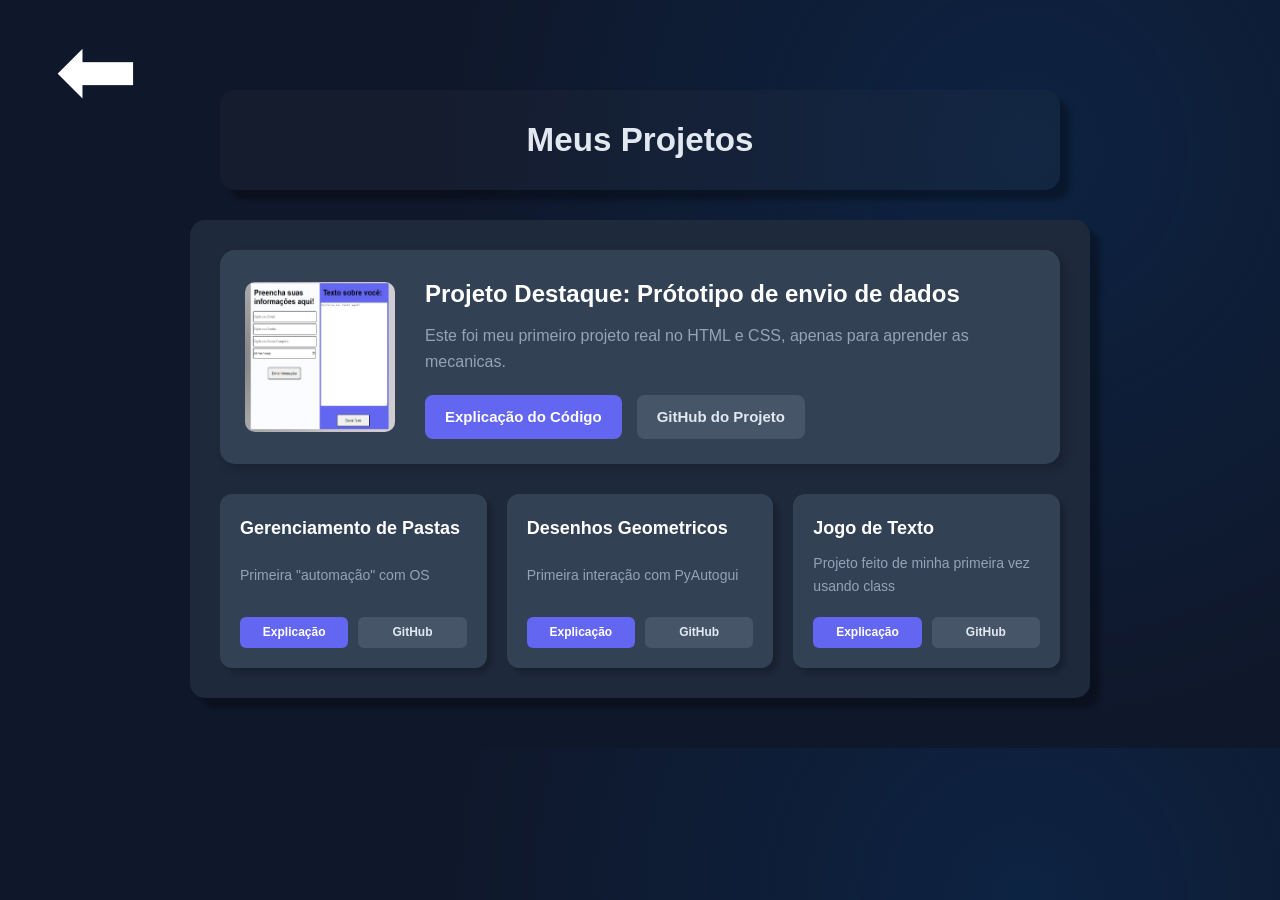
<file: projetos/projetos.html>
<!DOCTYPE html>
<html lang="pt-BR">
<head>
    <meta charset="UTF-8">
    <meta name="viewport" content="width=device-width, initial-scale=1.0">
    <title>Meu Portifólio - Meus Projetos</title>
    <link rel="stylesheet" href="projetos.css">
</head>

<body>
    <div class="retorno">
        <a href="../index.html">⬅</a>
    </div>

    <header>
        <h5 id="titulo">Meus Projetos</h5>

    </header>

    <main class="projetos">
        <div class="projeto-destaque-container">
            <div class="img-projeto-destaque">
                <img src="../imagens/img-projeto-destaque.png" alt="projeto-destaque" width="150px" height="150px">
            </div>
            
            <div class="texto-projeto-destaque">
                <h4>Projeto Destaque: Prótotipo de envio de dados</h4>
                <p>Este foi meu primeiro projeto real no HTML e CSS, apenas para aprender as mecanicas.</p>
                
                <div class="botoes-projeto">
                    <a href="../explicacoes/projeto-destaque/projeto-destaque.html" class="btn-links btn-explica">Explicação do Código</a>
                    <a href="https://github.com/Carlos-Eduardo-Mota/Envio-de-Dados-Prototipo-HTML-CSS" target="_blank" class="btn-links btn-github">GitHub do Projeto</a>
                </div>
            </div>
        </div>

        <div class="container-outros-projetos">
            <div class="card-projeto">
                <h4>Gerenciamento de Pastas</h4>
                <p>Primeira "automação" com OS</p>
                <div class="botoes-projeto-mini">
                    <a href="../explicacoes/projeto1/projeto1.html" class="btn-links-mini btn-explica">Explicação</a>
                    <a href="https://github.com/Carlos-Eduardo-Mota/Projeto_Gerenciamento_de_Pastas_Usuario" target="_blank" class="btn-links-mini btn-github">GitHub</a>
                </div>
            </div>

            <div class="card-projeto">
                <h4>Desenhos Geometricos</h4>
                <p>Primeira interação com PyAutogui</p>
                <div class="botoes-projeto-mini">
                    <a href="../explicacoes/projeto2/projeto2.html" class="btn-links-mini btn-explica">Explicação</a>
                    <a href="https://github.com/Carlos-Eduardo-Mota/Projeto-Automa-o-de-Desenhar-Formas-Geometricas" target="_blank" class="btn-links-mini btn-github">GitHub</a>
                </div>
            </div>

            <div class="card-projeto">
                <h4>Jogo de Texto</h4>
                <p>Projeto feito de minha primeira vez usando class</p>
                <div class="botoes-projeto-mini">
                    <a href="../explicacoes/projeto3/projeto3.html" class="btn-links-mini btn-explica">Explicação</a>
                    <a href="https://github.com/Carlos-Eduardo-Mota/Mini_Jogo_Usando_Class-Python-" target="_blank" class="btn-links-mini btn-github">GitHub</a>
                </div>
            </div>
        </div>
    </main>
</body>
</html>
</file>
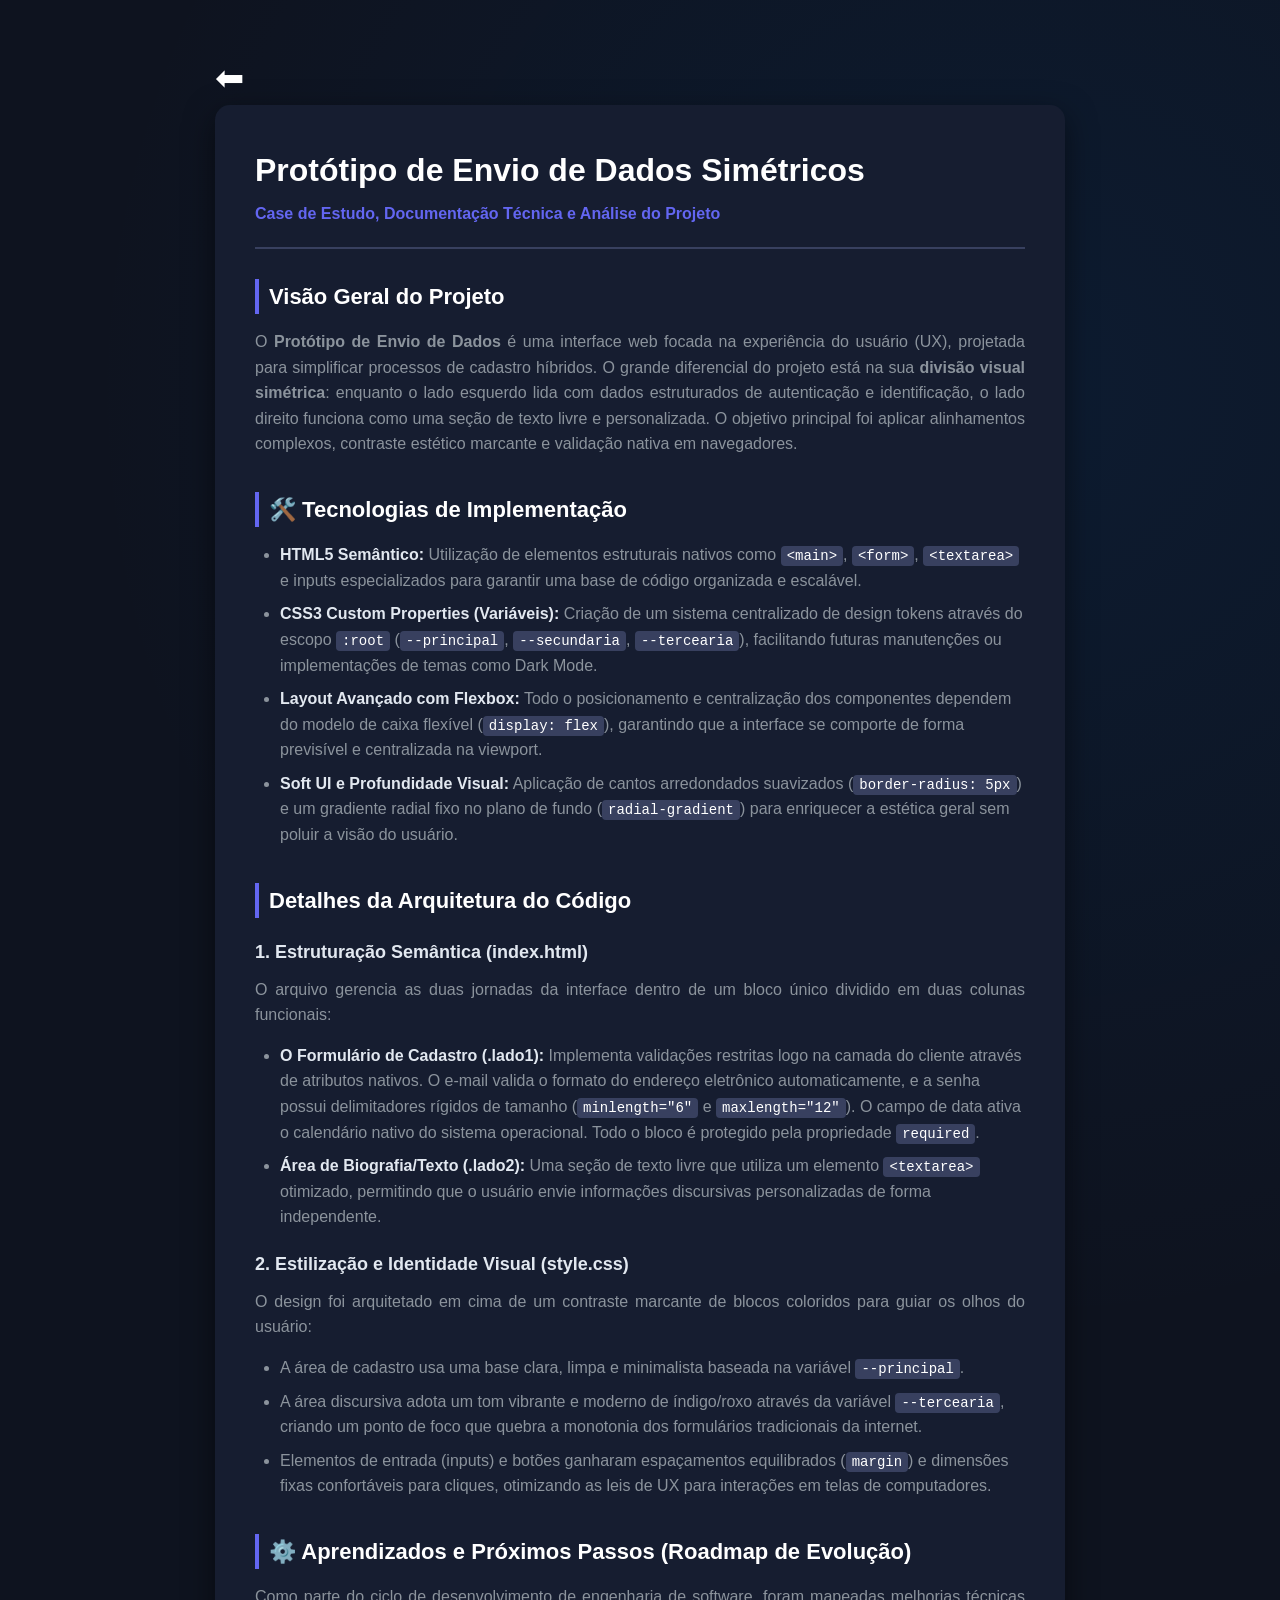
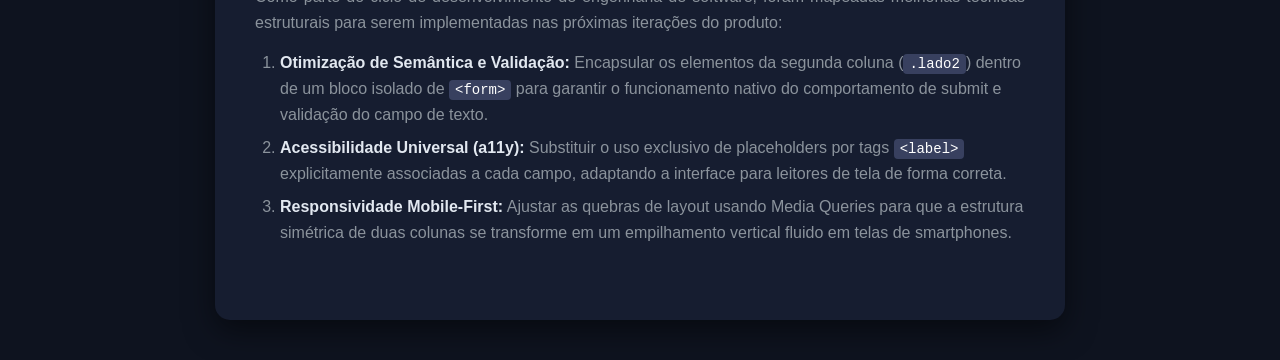
<file: explicacoes/projeto-destaque/projeto-destaque.html>
<!DOCTYPE html>
<html lang="pt-BR">
<head>
    <meta charset="UTF-8">
    <meta name="viewport" content="width=device-width, initial-scale=1.0">
    <title>Case de Estudo - Protótipo de Interface para Envio de Dados Simétricos</title>
    <link rel="stylesheet" href="projeto-destaque.css">
</head>
<body>

    <div class="retorno">
        <a href="../../projetos/projetos.html">⬅</a>
    </div>

    <div class="container-documento">
        <header class="topo-documento">
            <h1>Protótipo de Envio de Dados Simétricos</h1>
            <p class="subtitulo">Case de Estudo, Documentação Técnica e Análise do Projeto</p>
        </header>

        <main class="conteudo-documento">
            
            <section class="secao-documento">
                <h2>Visão Geral do Projeto</h2>
                <p>O <strong>Protótipo de Envio de Dados</strong> é uma interface web focada na experiência do usuário (UX), projetada para simplificar processos de cadastro híbridos. O grande diferencial do projeto está na sua <strong>divisão visual simétrica</strong>: enquanto o lado esquerdo lida com dados estruturados de autenticação e identificação, o lado direito funciona como uma seção de texto livre e personalizada. O objetivo principal foi aplicar alinhamentos complexos, contraste estético marcante e validação nativa em navegadores.</p>
            </section>

            <section class="secao-documento">
                <h2>🛠️ Tecnologias de Implementação</h2>
                <ul>
                    <li><strong>HTML5 Semântico:</strong> Utilização de elementos estruturais nativos como <code>&lt;main&gt;</code>, <code>&lt;form&gt;</code>, <code>&lt;textarea&gt;</code> e inputs especializados para garantir uma base de código organizada e escalável.</li>
                    <li><strong>CSS3 Custom Properties (Variáveis):</strong> Criação de um sistema centralizado de design tokens através do escopo <code>:root</code> (<code>--principal</code>, <code>--secundaria</code>, <code>--tercearia</code>), facilitando futuras manutenções ou implementações de temas como Dark Mode.</li>
                    <li><strong>Layout Avançado com Flexbox:</strong> Todo o posicionamento e centralização dos componentes dependem do modelo de caixa flexível (<code>display: flex</code>), garantindo que a interface se comporte de forma previsível e centralizada na viewport.</li>
                    <li><strong>Soft UI e Profundidade Visual:</strong> Aplicação de cantos arredondados suavizados (<code>border-radius: 5px</code>) e um gradiente radial fixo no plano de fundo (<code>radial-gradient</code>) para enriquecer a estética geral sem poluir a visão do usuário.</li>
                </ul>
            </section>

            <section class="secao-documento">
                <h2>Detalhes da Arquitetura do Código</h2>
                
                <h3>1. Estruturação Semântica (index.html)</h3>
                <p>O arquivo gerencia as duas jornadas da interface dentro de um bloco único dividido em duas colunas funcionais:</p>
                <ul>
                    <li><strong>O Formulário de Cadastro (.lado1):</strong> Implementa validações restritas logo na camada do cliente através de atributos nativos. O e-mail valida o formato do endereço eletrônico automaticamente, e a senha possui delimitadores rígidos de tamanho (<code>minlength="6"</code> e <code>maxlength="12"</code>). O campo de data ativa o calendário nativo do sistema operacional. Todo o bloco é protegido pela propriedade <code>required</code>.</li>
                    <li><strong>Área de Biografia/Texto (.lado2):</strong> Uma seção de texto livre que utiliza um elemento <code>&lt;textarea&gt;</code> otimizado, permitindo que o usuário envie informações discursivas personalizadas de forma independente.</li>
                </ul>

                <h3>2. Estilização e Identidade Visual (style.css)</h3>
                <p>O design foi arquitetado em cima de um contraste marcante de blocos coloridos para guiar os olhos do usuário:</p>
                <ul>
                    <li>A área de cadastro usa uma base clara, limpa e minimalista baseada na variável <code>--principal</code>.</li>
                    <li>A área discursiva adota um tom vibrante e moderno de índigo/roxo através da variável <code>--tercearia</code>, criando um ponto de foco que quebra a monotonia dos formulários tradicionais da internet.</li>
                    <li>Elementos de entrada (inputs) e botões ganharam espaçamentos equilibrados (<code>margin</code>) e dimensões fixas confortáveis para cliques, otimizando as leis de UX para interações em telas de computadores.</li>
                </ul>
            </section>

            <section class="secao-documento">
                <h2>⚙️ Aprendizados e Próximos Passos (Roadmap de Evolução)</h2>
                <p>Como parte do ciclo de desenvolvimento de engenharia de software, foram mapeadas melhorias técnicas estruturais para serem implementadas nas próximas iterações do produto:</p>
                <ol>
                    <li><strong>Otimização de Semântica e Validação:</strong> Encapsular os elementos da segunda coluna (<code>.lado2</code>) dentro de um bloco isolado de <code>&lt;form&gt;</code> para garantir o funcionamento nativo do comportamento de submit e validação do campo de texto.</li>
                    <li><strong>Acessibilidade Universal (a11y):</strong> Substituir o uso exclusivo de placeholders por tags <code>&lt;label&gt;</code> explicitamente associadas a cada campo, adaptando a interface para leitores de tela de forma correta.</li>
                    <li><strong>Responsividade Mobile-First:</strong> Ajustar as quebras de layout usando Media Queries para que a estrutura simétrica de duas colunas se transforme em um empilhamento vertical fluido em telas de smartphones.</li>
                </ol>
            </section>

        </main>
    </div>

</body>
</html>
</file>
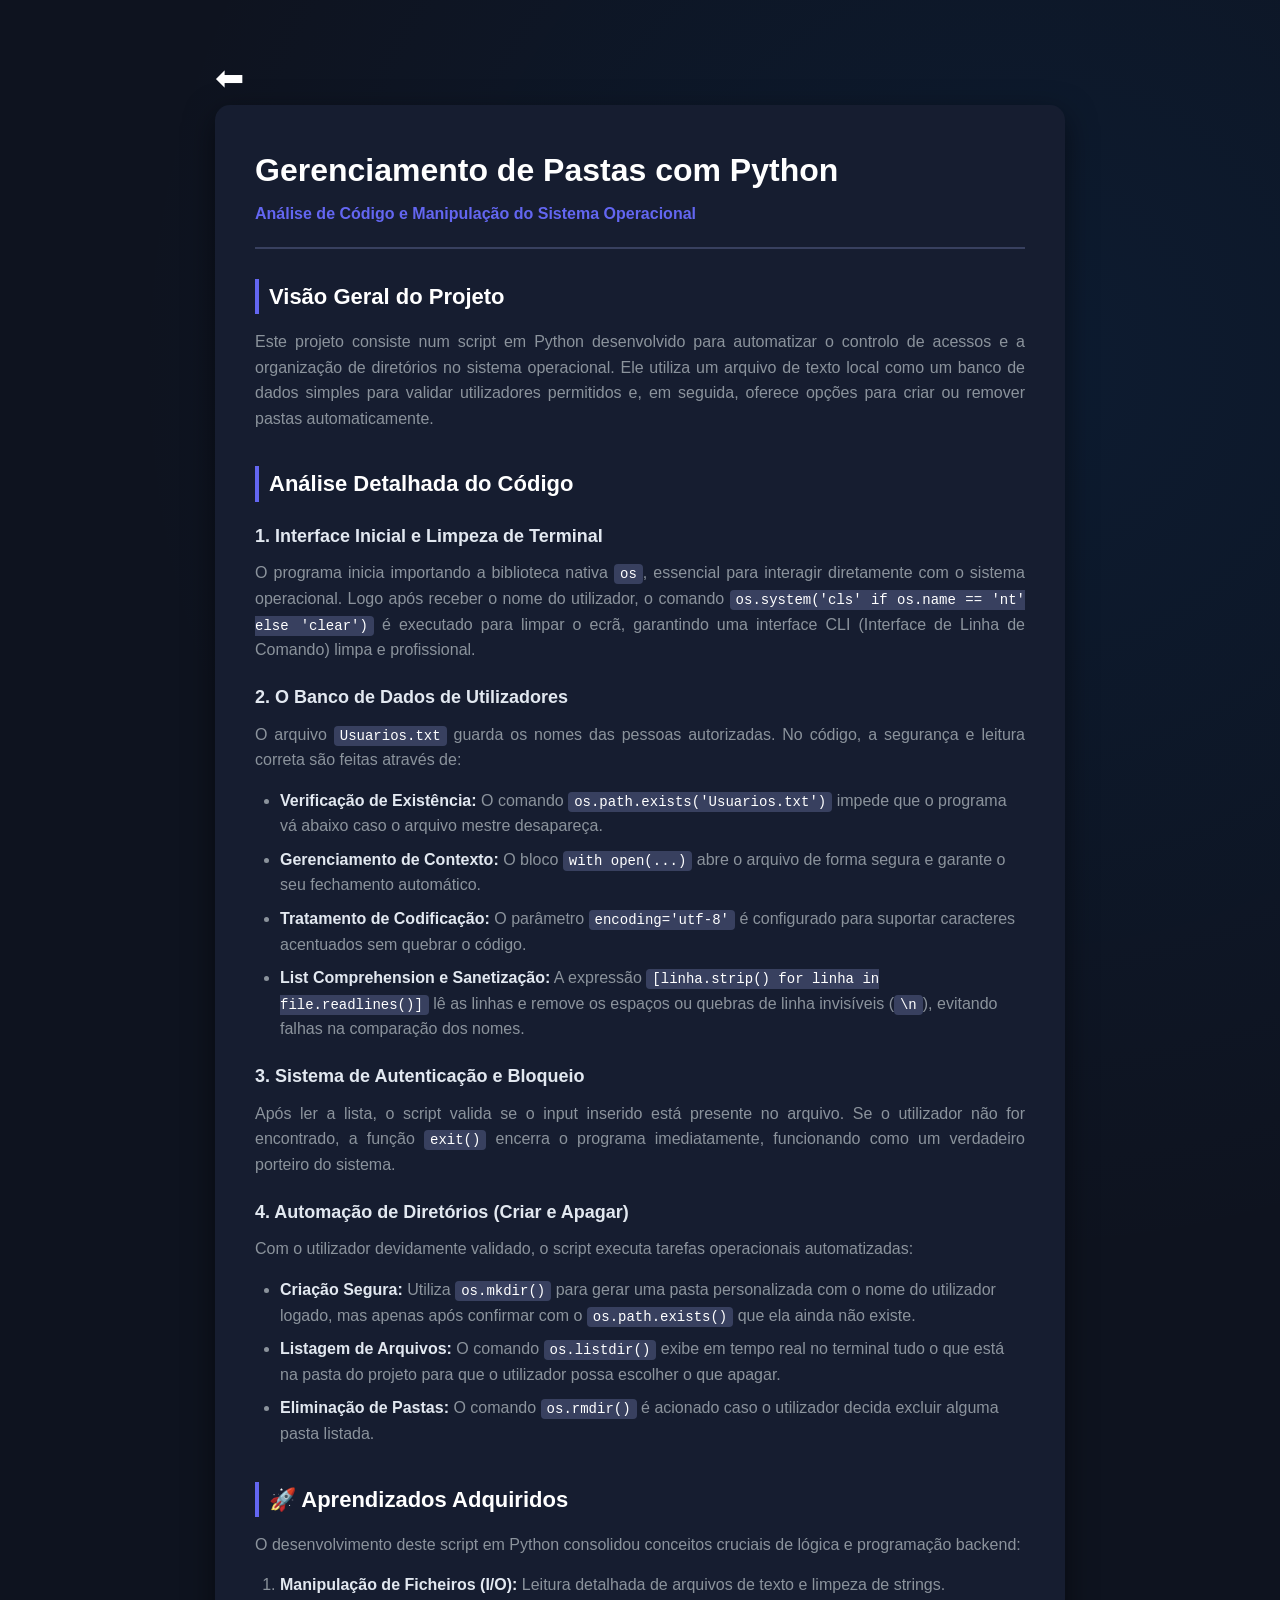
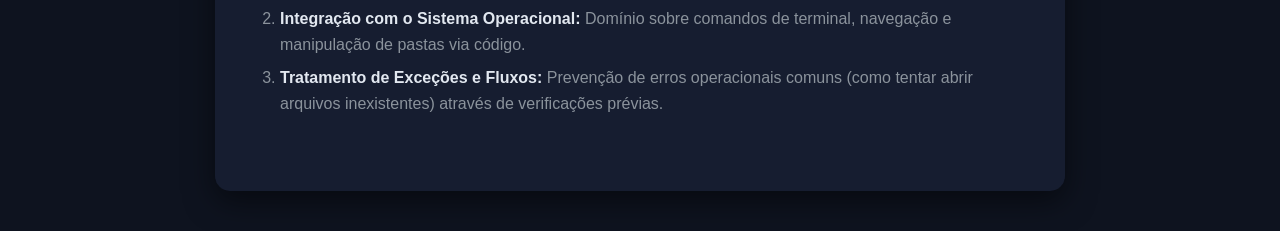
<file: explicacoes/projeto1/projeto1.html>
<!DOCTYPE html>
<html lang="pt-BR">
<head>
    <meta charset="UTF-8">
    <meta name="viewport" content="width=device-width, initial-scale=1.0">
    <title>Explicação do Projeto - Automação de Pastas em Python</title>
    <link rel="stylesheet" href="projeto1.css">
</head>
<body>

    <div class="retorno">
        <a href="../../projetos/projetos.html">⬅</a>
    </div>

    <div class="container-documento">
        <header class="topo-documento">
            <h1>Gerenciamento de Pastas com Python</h1>
            <p class="subtitulo">Análise de Código e Manipulação do Sistema Operacional</p>
        </header>

        <main class="conteudo-documento">
            
            <section class="secao-documento">
                <h2>Visão Geral do Projeto</h2>
                <p>Este projeto consiste num script em Python desenvolvido para automatizar o controlo de acessos e a organização de diretórios no sistema operacional. Ele utiliza um arquivo de texto local como um banco de dados simples para validar utilizadores permitidos e, em seguida, oferece opções para criar ou remover pastas automaticamente.</p>
            </section>

            <section class="secao-documento">
                <h2>Análise Detalhada do Código</h2>
                
                <h3>1. Interface Inicial e Limpeza de Terminal</h3>
                <p>O programa inicia importando a biblioteca nativa <code>os</code>, essencial para interagir diretamente com o sistema operacional. Logo após receber o nome do utilizador, o comando <code>os.system('cls' if os.name == 'nt' else 'clear')</code> é executado para limpar o ecrã, garantindo uma interface CLI (Interface de Linha de Comando) limpa e profissional.</p>

                <h3>2. O Banco de Dados de Utilizadores</h3>
                <p>O arquivo <code>Usuarios.txt</code> guarda os nomes das pessoas autorizadas. No código, a segurança e leitura correta são feitas através de:</p>
                <ul>
                    <li><strong>Verificação de Existência:</strong> O comando <code>os.path.exists('Usuarios.txt')</code> impede que o programa vá abaixo caso o arquivo mestre desapareça.</li>
                    <li><strong>Gerenciamento de Contexto:</strong> O bloco <code>with open(...)</code> abre o arquivo de forma segura e garante o seu fechamento automático.</li>
                    <li><strong>Tratamento de Codificação:</strong> O parâmetro <code>encoding='utf-8'</code> é configurado para suportar caracteres acentuados sem quebrar o código.</li>
                    <li><strong>List Comprehension e Sanetização:</strong> A expressão <code>[linha.strip() for linha in file.readlines()]</code> lê as linhas e remove os espaços ou quebras de linha invisíveis (<code>\n</code>), evitando falhas na comparação dos nomes.</li>
                </ul>

                <h3>3. Sistema de Autenticação e Bloqueio</h3>
                <p>Após ler a lista, o script valida se o input inserido está presente no arquivo. Se o utilizador não for encontrado, a função <code>exit()</code> encerra o programa imediatamente, funcionando como um verdadeiro porteiro do sistema.</p>

                <h3>4. Automação de Diretórios (Criar e Apagar)</h3>
                <p>Com o utilizador devidamente validado, o script executa tarefas operacionais automatizadas:</p>
                <ul>
                    <li><strong>Criação Segura:</strong> Utiliza <code>os.mkdir()</code> para gerar uma pasta personalizada com o nome do utilizador logado, mas apenas após confirmar com o <code>os.path.exists()</code> que ela ainda não existe.</li>
                    <li><strong>Listagem de Arquivos:</strong> O comando <code>os.listdir()</code> exibe em tempo real no terminal tudo o que está na pasta do projeto para que o utilizador possa escolher o que apagar.</li>
                    <li><strong>Eliminação de Pastas:</strong> O comando <code>os.rmdir()</code> é acionado caso o utilizador decida excluir alguma pasta listada.</li>
                </ul>
            </section>

            <section class="secao-documento">
                <h2>🚀 Aprendizados Adquiridos</h2>
                <p>O desenvolvimento deste script em Python consolidou conceitos cruciais de lógica e programação backend:</p>
                <ol>
                    <li><strong>Manipulação de Ficheiros (I/O):</strong> Leitura detalhada de arquivos de texto e limpeza de strings.</li>
                    <li><strong>Integração com o Sistema Operacional:</strong> Domínio sobre comandos de terminal, navegação e manipulação de pastas via código.</li>
                    <li><strong>Tratamento de Exceções e Fluxos:</strong> Prevenção de erros operacionais comuns (como tentar abrir arquivos inexistentes) através de verificações prévias.</li>
                </ol>
            </section>

        </main>
    </div>

</body>
</html>
</file>
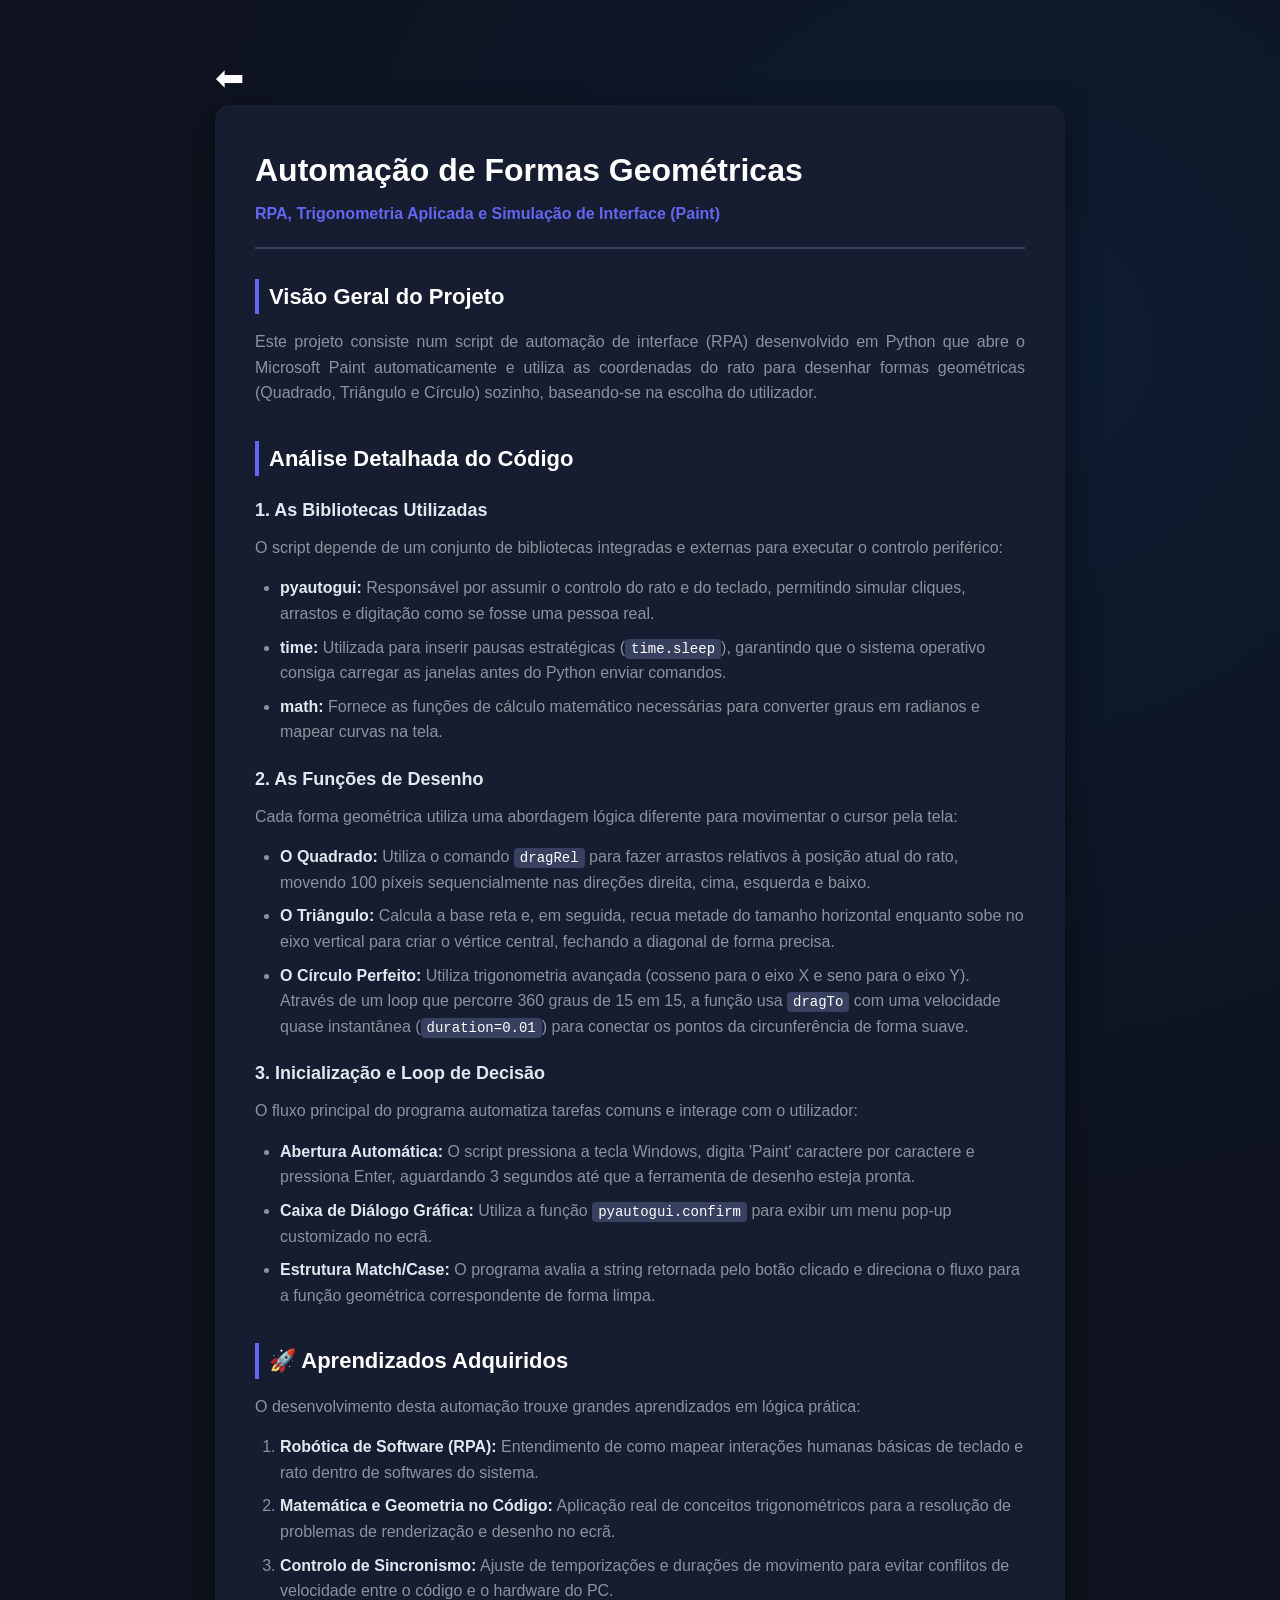
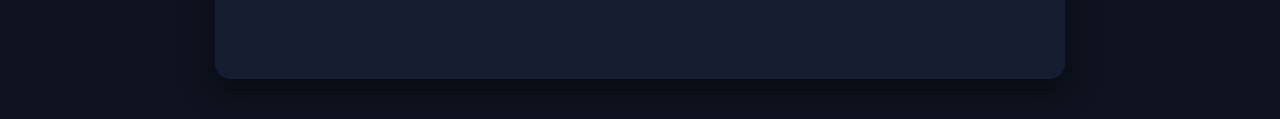
<file: explicacoes/projeto2/projeto2.html>
<!DOCTYPE html>
<html lang="pt-BR">
<head>
    <meta charset="UTF-8">
    <meta name="viewport" content="width=device-width, initial-scale=1.0">
    <title>Explicação do Projeto - Automação de Formas Geométricas</title>
    <link rel="stylesheet" href="projeto2.css">
</head>
<body>

    <div class="retorno">
        <a href="../../projetos/projetos.html">⬅</a>
    </div>

    <div class="container-documento">
        <header class="topo-documento">
            <h1>Automação de Formas Geométricas</h1>
            <p class="subtitulo">RPA, Trigonometria Aplicada e Simulação de Interface (Paint)</p>
        </header>

        <main class="conteudo-documento">
            
            <section class="secao-documento">
                <h2>Visão Geral do Projeto</h2>
                <p>Este projeto consiste num script de automação de interface (RPA) desenvolvido em Python que abre o Microsoft Paint automaticamente e utiliza as coordenadas do rato para desenhar formas geométricas (Quadrado, Triângulo e Círculo) sozinho, baseando-se na escolha do utilizador.</p>
            </section>

            <section class="secao-documento">
                <h2>Análise Detalhada do Código</h2>
                
                <h3>1. As Bibliotecas Utilizadas</h3>
                <p>O script depende de um conjunto de bibliotecas integradas e externas para executar o controlo periférico:</p>
                <ul>
                    <li><strong>pyautogui:</strong> Responsável por assumir o controlo do rato e do teclado, permitindo simular cliques, arrastos e digitação como se fosse uma pessoa real.</li>
                    <li><strong>time:</strong> Utilizada para inserir pausas estratégicas (<code>time.sleep</code>), garantindo que o sistema operativo consiga carregar as janelas antes do Python enviar comandos.</li>
                    <li><strong>math:</strong> Fornece as funções de cálculo matemático necessárias para converter graus em radianos e mapear curvas na tela.</li>
                </ul>

                <h3>2. As Funções de Desenho</h3>
                <p>Cada forma geométrica utiliza uma abordagem lógica diferente para movimentar o cursor pela tela:</p>
                <ul>
                    <li><strong>O Quadrado:</strong> Utiliza o comando <code>dragRel</code> para fazer arrastos relativos à posição atual do rato, movendo 100 píxeis sequencialmente nas direções direita, cima, esquerda e baixo.</li>
                    <li><strong>O Triângulo:</strong> Calcula a base reta e, em seguida, recua metade do tamanho horizontal enquanto sobe no eixo vertical para criar o vértice central, fechando a diagonal de forma precisa.</li>
                    <li><strong>O Círculo Perfeito:</strong> Utiliza trigonometria avançada (cosseno para o eixo X e seno para o eixo Y). Através de um loop que percorre 360 graus de 15 em 15, a função usa <code>dragTo</code> com uma velocidade quase instantânea (<code>duration=0.01</code>) para conectar os pontos da circunferência de forma suave.</li>
                </ul>

                <h3>3. Inicialização e Loop de Decisão</h3>
                <p>O fluxo principal do programa automatiza tarefas comuns e interage com o utilizador:</p>
                <ul>
                    <li><strong>Abertura Automática:</strong> O script pressiona a tecla Windows, digita 'Paint' caractere por caractere e pressiona Enter, aguardando 3 segundos até que a ferramenta de desenho esteja pronta.</li>
                    <li><strong>Caixa de Diálogo Gráfica:</strong> Utiliza a função <code>pyautogui.confirm</code> para exibir um menu pop-up customizado no ecrã.</li>
                    <li><strong>Estrutura Match/Case:</strong> O programa avalia a string retornada pelo botão clicado e direciona o fluxo para a função geométrica correspondente de forma limpa.</li>
                </ul>
            </section>

            <section class="secao-documento">
                <h2>🚀 Aprendizados Adquiridos</h2>
                <p>O desenvolvimento desta automação trouxe grandes aprendizados em lógica prática:</p>
                <ol>
                    <li><strong>Robótica de Software (RPA):</strong> Entendimento de como mapear interações humanas básicas de teclado e rato dentro de softwares do sistema.</li>
                    <li><strong>Matemática e Geometria no Código:</strong> Aplicação real de conceitos trigonométricos para a resolução de problemas de renderização e desenho no ecrã.</li>
                    <li><strong>Controlo de Sincronismo:</strong> Ajuste de temporizações e durações de movimento para evitar conflitos de velocidade entre o código e o hardware do PC.</li>
                </ol>
            </section>

        </main>
    </div>

</body>
</html>
</file>
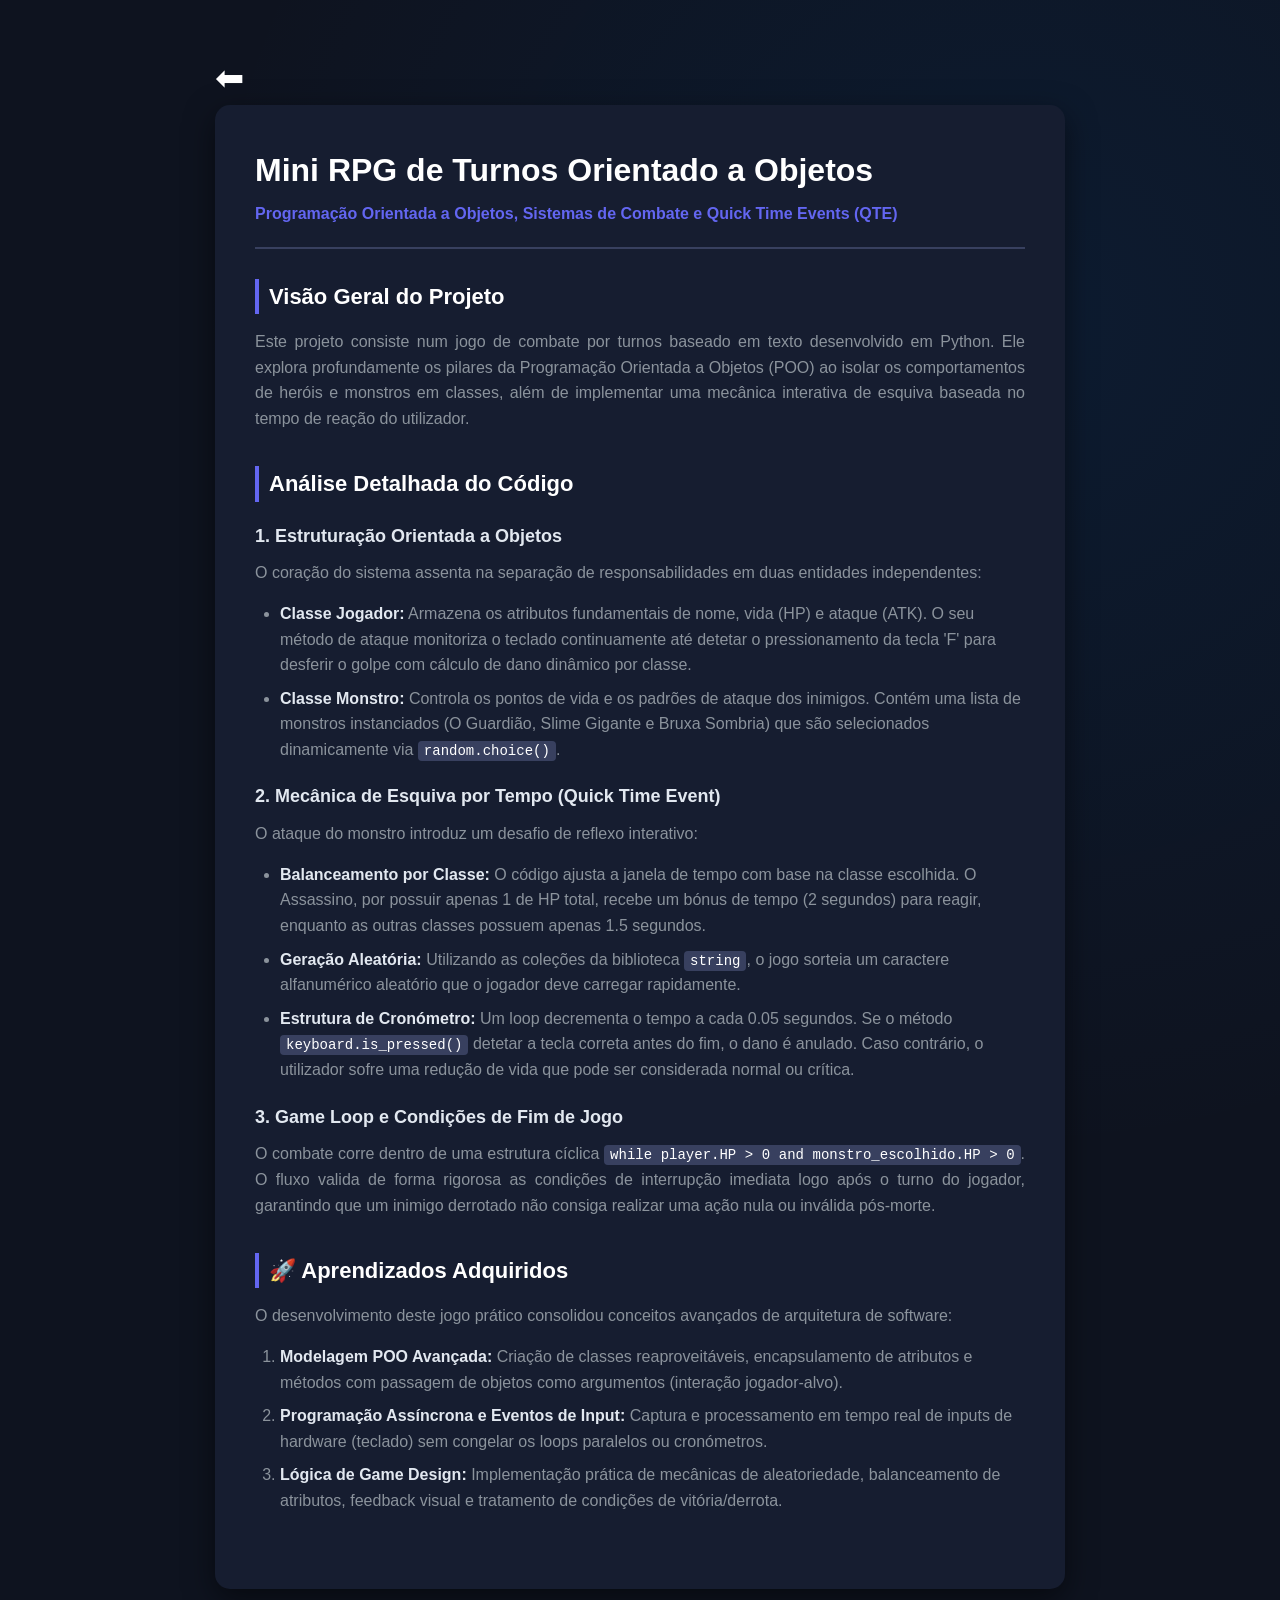
<file: explicacoes/projeto3/projeto3.html>
<!DOCTYPE html>
<html lang="pt-BR">
<head>
    <meta charset="UTF-8">
    <meta name="viewport" content="width=device-width, initial-scale=1.0">
    <title>Explicação do Projeto - Mini RPG em Python</title>
    <link rel="stylesheet" href="projeto3.css">
</head>
<body>

    <div class="retorno">
        <a href="../../projetos/projetos.html">⬅</a>
    </div>

    <div class="container-documento">
        <header class="topo-documento">
            <h1>Mini RPG de Turnos Orientado a Objetos</h1>
            <p class="subtitulo">Programação Orientada a Objetos, Sistemas de Combate e Quick Time Events (QTE)</p>
        </header>

        <main class="conteudo-documento">
            
            <section class="secao-documento">
                <h2>Visão Geral do Projeto</h2>
                <p>Este projeto consiste num jogo de combate por turnos baseado em texto desenvolvido em Python. Ele explora profundamente os pilares da Programação Orientada a Objetos (POO) ao isolar os comportamentos de heróis e monstros em classes, além de implementar uma mecânica interativa de esquiva baseada no tempo de reação do utilizador.</p>
            </section>

            <section class="secao-documento">
                <h2>Análise Detalhada do Código</h2>
                
                <h3>1. Estruturação Orientada a Objetos</h3>
                <p>O coração do sistema assenta na separação de responsabilidades em duas entidades independentes:</p>
                <ul>
                    <li><strong>Classe Jogador:</strong> Armazena os atributos fundamentais de nome, vida (HP) e ataque (ATK). O seu método de ataque monitoriza o teclado continuamente até detetar o pressionamento da tecla 'F' para desferir o golpe com cálculo de dano dinâmico por classe.</li>
                    <li><strong>Classe Monstro:</strong> Controla os pontos de vida e os padrões de ataque dos inimigos. Contém uma lista de monstros instanciados (O Guardião, Slime Gigante e Bruxa Sombria) que são selecionados dinamicamente via <code>random.choice()</code>.</li>
                </ul>

                <h3>2. Mecânica de Esquiva por Tempo (Quick Time Event)</h3>
                <p>O ataque do monstro introduz um desafio de reflexo interativo:</p>
                <ul>
                    <li><strong>Balanceamento por Classe:</strong> O código ajusta a janela de tempo com base na classe escolhida. O Assassino, por possuir apenas 1 de HP total, recebe um bónus de tempo (2 segundos) para reagir, enquanto as outras classes possuem apenas 1.5 segundos.</li>
                    <li><strong>Geração Aleatória:</strong> Utilizando as coleções da biblioteca <code>string</code>, o jogo sorteia um caractere alfanumérico aleatório que o jogador deve carregar rapidamente.</li>
                    <li><strong>Estrutura de Cronómetro:</strong> Um loop decrementa o tempo a cada 0.05 segundos. Se o método <code>keyboard.is_pressed()</code> detetar a tecla correta antes do fim, o dano é anulado. Caso contrário, o utilizador sofre uma redução de vida que pode ser considerada normal ou crítica.</li>
                </ul>

                <h3>3. Game Loop e Condições de Fim de Jogo</h3>
                <p>O combate corre dentro de uma estrutura cíclica <code>while player.HP &gt; 0 and monstro_escolhido.HP &gt; 0</code>. O fluxo valida de forma rigorosa as condições de interrupção imediata logo após o turno do jogador, garantindo que um inimigo derrotado não consiga realizar uma ação nula ou inválida pós-morte.</p>
            </section>

            <section class="secao-documento">
                <h2>🚀 Aprendizados Adquiridos</h2>
                <p>O desenvolvimento deste jogo prático consolidou conceitos avançados de arquitetura de software:</p>
                <ol>
                    <li><strong>Modelagem POO Avançada:</strong> Criação de classes reaproveitáveis, encapsulamento de atributos e métodos com passagem de objetos como argumentos (interação jogador-alvo).</li>
                    <li><strong>Programação Assíncrona e Eventos de Input:</strong> Captura e processamento em tempo real de inputs de hardware (teclado) sem congelar os loops paralelos ou cronómetros.</li>
                    <li><strong>Lógica de Game Design:</strong> Implementação prática de mecânicas de aleatoriedade, balanceamento de atributos, feedback visual e tratamento de condições de vitória/derrota.</li>
                </ol>
            </section>

        </main>
    </div>

</body>
</html>
</file>
<file: projetos/projetos.css>
:root {
    --bg-color: #0f172a;       /* Azul escuro moderno */
    --card-bg: #1e293b;        /* Fundo dos cards */
    --card-item-bg: #334155;   /* Tom cinza para itens internos */
    --text-color: #e2e8f0;     /* Texto claro */
    --text-muted: #94a3b8;     /* Texto secundário */
    --primary-color: #6366f1;  /* Roxo/Índigo para destaque */
    --github-color: #475569;   /* Cor do botão do GitHub */
}

body {
    background-color: var(--bg-color);
    color: var(--text-color);
    font-family: 'Inter', sans-serif;
    line-height: 1.6;
    padding: 50px;
    margin: 0;
    background-image: radial-gradient(circle at 80% 20%, rgba(0, 102, 204, 0.15) 0%, transparent 50%);
}

a {
    text-decoration: none;
}

header {
    background-color: #323e4728;
    padding: 20px;
    width: 800px; 
    height: 60px; 
    margin: 0 auto;
    border-radius: 15px;
    font-size: 40px;
    display: flex; 
    justify-content: center;
    align-items: center; 
    box-shadow: 10px 10px 5px 0px rgba(0, 0, 0, 0.3);
}

main {
    background-color: var(--card-bg);
    padding: 30px;
    margin: 30px auto 0 auto; 
    width: 100%; 
    max-width: 900px;
    border-radius: 15px;
    display: flex; 
    flex-direction: column; 
    gap: 30px; 
    box-shadow: 10px 10px 5px 0px rgba(0, 0, 0, 0.3);
    box-sizing: border-box;
}

.retorno {
    width: 8%;
    height: 40px;
    display: flex;
    justify-content: center;
    align-items: center;
    transition: 0.3s;
}

.retorno:hover {
    background-color: var(--bg-color);
    transform: scale(0.95);
    border-bottom: 2px solid #ffffff41;
}

.retorno a{
    font-size: 100px;
    color: #fff;
}

/* ========================================================
   ESTILIZAÇÃO DO PROJETO DESTAQUE (SEM FUNDO BRANCO)
======================================================== */
.projeto-destaque-container {
    background-color: var(--card-item-bg);
    width: 100%;
    padding: 25px;
    border-radius: 15px;
    display: flex;
    align-items: center;
    gap: 30px;
    box-sizing: border-box;
    box-shadow: 5px 5px 10px rgba(0,0,0,0.2);
}

.img-projeto-destaque img {
    border-radius: 10px;
    display: block;
}

.texto-projeto-destaque {
    flex: 1;
}

.texto-projeto-destaque h4 {
    margin: 0 0 10px 0;
    font-size: 24px;
    color: #fff;
}

.texto-projeto-destaque p {
    margin: 0 0 20px 0;
    color: var(--text-muted);
}

/* ÁREA DOS BOTÕES DO DESTAQUE */
.botoes-projeto {
    display: flex;
    gap: 15px;
}

.btn-links {
    padding: 10px 20px;
    border-radius: 8px;
    font-weight: bold;
    font-size: 15px;
    transition: background-color 0.2s, transform 0.2s;
    text-align: center;
}

.btn-explica {
    background-color: var(--primary-color);
    color: #fff;
}

.btn-explica:hover {
    background-color: #4f46e5;
    transform: translateY(-2px);
}

.btn-github {
    background-color: var(--github-color);
    color: var(--text-color);
}

.btn-github:hover {
    background-color: #64748b;
    transform: translateY(-2px);
}


/* ========================================================
   ESTILIZAÇÃO DOS 3 CARDS DE BAIXO
======================================================== */
.container-outros-projetos {
    display: flex;
    justify-content: space-between; 
    gap: 20px;
    width: 100%;
}

.card-projeto {
    background-color: var(--card-item-bg); 
    flex: 1; 
    padding: 20px;
    border-radius: 12px;
    display: flex;
    flex-direction: column;
    justify-content: space-between;
    box-shadow: 5px 5px 5px 0px rgba(0, 0, 0, 0.2);
    transition: transform 0.3s;
}

.card-projeto:hover {
    transform: translateY(-5px);
}

.card-projeto h4 {
    margin: 0 0 10px 0;
    color: #fff;
    font-size: 18px;
}

.card-projeto p {
    margin: 0 0 20px 0;
    font-size: 14px;
    color: var(--text-muted);
}

/* BOTÕES PEQUENOS DOS 3 CARDS */
.botoes-projeto-mini {
    display: flex;
    gap: 10px;
}

.btn-links-mini {
    flex: 1;
    padding: 6px 10px;
    border-radius: 6px;
    font-size: 12px;
    font-weight: bold;
    text-align: center;
    transition: background-color 0.2s;
}

/* ==========================================================================
   AJUSTES EXCLUSIVOS PARA TELAS DE ATÉ 768px (CELULAR)
   ========================================================================== */
@media screen and (max-width: 768px) {
    body {
        padding: 15px; /* Reduz a margem externa para aproveitar a tela do celular */
    }

    header {
        width: 100%;       
        font-size: 30px;
        height: 80px;      
        padding: 12px 15px;        /* Ajuste fino no espaçamento interno */
        box-sizing: border-box;    /* ESSENCIAL: força o padding a ficar DENTRO dos 100% */
    }

    #ir_para_meus_contatos {
        font-size: 16px;           /* Reduzi para 16px para garantir que caiba em qualquer celular */
    }

    .retorno {
        width: 100%;               /* Faz o contêiner ocupar a largura total */
        justify-content: flex-start; /* Joga a seta totalmente para a esquerda */
        padding-left: 10px;        /* Dá um espacinho da parede da tela */
        margin-bottom: -10px;       /* Puxa o header um pouquinho mais para cima */
    }

    .retorno a {
        font-size: 32px;           /* Diminui um tiquinho mais para ficar proporcional */
    }

    main {
        padding: 20px;
        gap: 20px;         /* Diminui o espaçamento interno geral */
    }

    /* --- AJUSTE DO PROJETO DESTAQUE --- */
    .projeto-destaque-container {
        flex-direction: column; /* Imagem fica em cima, texto fica embaixo */
        gap: 20px;
        padding: 15px;
    }

    .img-projeto-destaque img {
        width: 100%;        /* A imagem do projeto se adapta à largura do celular */
        height: auto;
        max-width: 350px;   /* Evita que ela fique gigante se a tela for um tablet */
    }

    .texto-projeto-destaque {
        text-align: center; /* Centraliza textos e botões no mobile */
    }

    .botoes-projeto {
        justify-content: center; /* Centraliza os botões do destaque */
        flex-direction: column;  /* Se a tela for muito pequena, os botões empilham */
        gap: 10px;
    }

    .btn-links {
        width: 80%;
    }

    /* --- AJUSTE DOS 3 CARDS DE BAIXO --- */
    .container-outros-projetos {
        flex-direction: column; /* Os 3 cards deixam de ficar lado a lado e viram uma coluna */
        gap: 15px;
    }

    .card-projeto {
        width: 100%;
        box-sizing: border-box;
    }
}
</file>
<file: explicacoes/projeto-destaque/projeto-destaque.css>
* {
    box-sizing: border-box;
    padding: 0;
    margin: 0;
}

body {
    background-color: #0E131F;
    color: #8B939C;
    font-family: sans-serif;
    line-height: 1.6;
    padding: 40px 20px;
    background-image: radial-gradient(circle at 80% 20%, rgba(0, 102, 204, 0.1) 0%, transparent 50%);
    
    display: flex;
    flex-direction: column;
    align-items: center; /* Centraliza tudo horizontalmente */
}

.container-documento {
    background-color: #161D30;
    width: 100%;
    max-width: 850px;
    padding: 40px;
    border-radius: 15px;
    box-shadow: 0 10px 30px rgba(0, 0, 0, 0.5);
}

.topo-documento {
    border-bottom: 2px solid #38405F;
    padding-bottom: 20px;
    margin-bottom: 30px;
}

.topo-documento h1 {
    color: #fff;
    font-size: 32px;
    margin-bottom: 5px;
}

.subtitulo {
    color: #6366f1;
    font-weight: bold;
    font-size: 16px;
}

.secao-documento {
    margin-bottom: 35px;
}

.secao-documento h2 {
    color: #fff;
    font-size: 22px;
    margin-bottom: 15px;
    border-left: 4px solid #6366f1;
    padding-left: 10px;
}

.secao-documento h3 {
    color: #e2e8f0;
    font-size: 18px;
    margin: 20px 0 10px 0;
}

.secao-documento p {
    margin-bottom: 15px;
    text-align: justify;
}

ul, ol {
    margin-left: 25px;
    margin-bottom: 15px;
}

li {
    margin-bottom: 8px;
}

li strong {
    color: #e2e8f0;
}

code {
    background-color: #38405F;
    color: #fff;
    padding: 2px 6px;
    border-radius: 4px;
    font-family: monospace;
    font-size: 14px;
}

.retorno {
    width: 100%;             
    max-width: 850px;        /* Alinha perfeitamente com a largura do card */
    margin: 20px auto 10px auto; /* Centraliza o bloco e dá espaço do topo e do card */
    display: flex;
    justify-content: flex-start; /* Força a seta a ficar no canto esquerdo */
}

.retorno a {
    font-size: 35px;         /* Aumenta o tamanho da seta para ficar bem visível */
    color: #FFFFFF;          /* Deixa a seta branca para dar contraste total com o fundo escuro */
    text-decoration: none;   /* Remove qualquer sublinhado padrão */
    line-height: 1;          /* Evita que o tamanho da linha empurre o card para baixo */
    transition: all 0.2s ease-in-out; /* Transição suave para o efeito de hover */
    display: inline-block;
}

/* Efeito de hover: quando passas o rato, ela cresce um pouco e fica roxa */
.retorno a:hover {
    color: #6366f1;          /* Muda para o roxo do teu portfólio */
    transform: scale(1.15);  /* Dá um leve pulo para trás/frente, criando destaque */
}

/* =======================================================
   AJUSTES EXCLUSIVOS PARA TELAS DE ATÉ 768px (CELULAR)
   ======================================================= */
@media screen and (max-width: 768px) {
    body {
        padding: 20px 10px; 
        flex-direction: column; 
        align-items: center;
    }

    .container-documento {
        padding: 20px; 
        border-radius: 10px;
    }

    .retorno {
        padding-left: 5px;   /* Ajusta o alinhamento na tela do telemóvel */
        margin-top: 10px;
        margin-bottom: 5px;
    }

    .retorno a {
        font-size: 28px;     /* No telemóvel diminui ligeiramente para não ficar gigante */
    }

    .topo-documento h1 {
        font-size: 24px; 
    }

    .secao-documento h2 {
        font-size: 18px; 
    }

    .secao-documento h3 {
        font-size: 16px;
    }

    .secao-documento p {
        font-size: 15px;
        text-align: left; 
    }

    ul, ol {
        margin-left: 18px; 
    }
}
</file>
<file: explicacoes/projeto1/projeto1.css>
* {
    box-sizing: border-box;
    padding: 0;
    margin: 0;
}

body {
    background-color: #0E131F;
    color: #8B939C;
    font-family: sans-serif;
    line-height: 1.6;
    padding: 40px 20px;
    background-image: radial-gradient(circle at 80% 20%, rgba(0, 102, 204, 0.1) 0%, transparent 50%);
    
    display: flex;
    flex-direction: column;
    align-items: center; /* Centraliza tudo horizontalmente */
}

.container-documento {
    background-color: #161D30;
    width: 100%;
    max-width: 850px;
    padding: 40px;
    border-radius: 15px;
    box-shadow: 0 10px 30px rgba(0, 0, 0, 0.5);
}

.topo-documento {
    border-bottom: 2px solid #38405F;
    padding-bottom: 20px;
    margin-bottom: 30px;
}

.topo-documento h1 {
    color: #fff;
    font-size: 32px;
    margin-bottom: 5px;
}

.subtitulo {
    color: #6366f1;
    font-weight: bold;
    font-size: 16px;
}

.secao-documento {
    margin-bottom: 35px;
}

.secao-documento h2 {
    color: #fff;
    font-size: 22px;
    margin-bottom: 15px;
    border-left: 4px solid #6366f1;
    padding-left: 10px;
}

.secao-documento h3 {
    color: #e2e8f0;
    font-size: 18px;
    margin: 20px 0 10px 0;
}

.secao-documento p {
    margin-bottom: 15px;
    text-align: justify;
}

ul, ol {
    margin-left: 25px;
    margin-bottom: 15px;
}

li {
    margin-bottom: 8px;
}

li strong {
    color: #e2e8f0;
}

code {
    background-color: #38405F;
    color: #fff;
    padding: 2px 6px;
    border-radius: 4px;
    font-family: monospace;
    font-size: 14px;
}

.retorno {
    width: 100%;             
    max-width: 850px;        /* Alinha perfeitamente com a largura do card */
    margin: 20px auto 10px auto; /* Centraliza o bloco e dá espaço do topo e do card */
    display: flex;
    justify-content: flex-start; /* Força a seta a ficar no canto esquerdo */
}

.retorno a {
    font-size: 35px;         /* Aumenta o tamanho da seta para ficar bem visível */
    color: #FFFFFF;          /* Deixa a seta branca para dar contraste total com o fundo escuro */
    text-decoration: none;   /* Remove qualquer sublinhado padrão */
    line-height: 1;          /* Evita que o tamanho da linha empurre o card para baixo */
    transition: all 0.2s ease-in-out; /* Transição suave para o efeito de hover */
    display: inline-block;
}

/* Efeito de hover: quando passas o rato, ela cresce um pouco e fica roxa */
.retorno a:hover {
    color: #6366f1;          /* Muda para o roxo do teu portfólio */
    transform: scale(1.15);  /* Dá um leve pulo para trás/frente, criando destaque */
}

/* =======================================================
   AJUSTES EXCLUSIVOS PARA TELAS DE ATÉ 768px (CELULAR)
   ======================================================= */
@media screen and (max-width: 768px) {
    body {
        padding: 20px 10px; 
        flex-direction: column; 
        align-items: center;
    }

    .container-documento {
        padding: 20px; 
        border-radius: 10px;
    }

    .retorno {
        padding-left: 5px;   /* Ajusta o alinhamento na tela do telemóvel */
        margin-top: 10px;
        margin-bottom: 5px;
    }

    .retorno a {
        font-size: 28px;     /* No telemóvel diminui ligeiramente para não ficar gigante */
    }

    .topo-documento h1 {
        font-size: 24px; 
    }

    .secao-documento h2 {
        font-size: 18px; 
    }

    .secao-documento h3 {
        font-size: 16px;
    }

    .secao-documento p {
        font-size: 15px;
        text-align: left; 
    }

    ul, ol {
        margin-left: 18px; 
    }
}
</file>
<file: explicacoes/projeto2/projeto2.css>
* {
    box-sizing: border-box;
    padding: 0;
    margin: 0;
}

body {
    background-color: #0E131F;
    color: #8B939C;
    font-family: sans-serif;
    line-height: 1.6;
    padding: 40px 20px;
    background-image: radial-gradient(circle at 80% 20%, rgba(0, 102, 204, 0.1) 0%, transparent 50%);
    
    display: flex;
    flex-direction: column;
    align-items: center; /* Centraliza tudo horizontalmente */
}

.container-documento {
    background-color: #161D30;
    width: 100%;
    max-width: 850px;
    padding: 40px;
    border-radius: 15px;
    box-shadow: 0 10px 30px rgba(0, 0, 0, 0.5);
}

.topo-documento {
    border-bottom: 2px solid #38405F;
    padding-bottom: 20px;
    margin-bottom: 30px;
}

.topo-documento h1 {
    color: #fff;
    font-size: 32px;
    margin-bottom: 5px;
}

.subtitulo {
    color: #6366f1;
    font-weight: bold;
    font-size: 16px;
}

.secao-documento {
    margin-bottom: 35px;
}

.secao-documento h2 {
    color: #fff;
    font-size: 22px;
    margin-bottom: 15px;
    border-left: 4px solid #6366f1;
    padding-left: 10px;
}

.secao-documento h3 {
    color: #e2e8f0;
    font-size: 18px;
    margin: 20px 0 10px 0;
}

.secao-documento p {
    margin-bottom: 15px;
    text-align: justify;
}

ul, ol {
    margin-left: 25px;
    margin-bottom: 15px;
}

li {
    margin-bottom: 8px;
}

li strong {
    color: #e2e8f0;
}

code {
    background-color: #38405F;
    color: #fff;
    padding: 2px 6px;
    border-radius: 4px;
    font-family: monospace;
    font-size: 14px;
}

.retorno {
    width: 100%;             
    max-width: 850px;        /* Alinha perfeitamente com a largura do card */
    margin: 20px auto 10px auto; /* Centraliza o bloco e dá espaço do topo e do card */
    display: flex;
    justify-content: flex-start; /* Força a seta a ficar no canto esquerdo */
}

.retorno a {
    font-size: 35px;         /* Aumenta o tamanho da seta para ficar bem visível */
    color: #FFFFFF;          /* Deixa a seta branca para dar contraste total com o fundo escuro */
    text-decoration: none;   /* Remove qualquer sublinhado padrão */
    line-height: 1;          /* Evita que o tamanho da linha empurre o card para baixo */
    transition: all 0.2s ease-in-out; /* Transição suave para o efeito de hover */
    display: inline-block;
}

/* Efeito de hover: quando passas o rato, ela cresce um pouco e fica roxa */
.retorno a:hover {
    color: #6366f1;          /* Muda para o roxo do teu portfólio */
    transform: scale(1.15);  /* Dá um leve pulo para trás/frente, criando destaque */
}

/* =======================================================
   AJUSTES EXCLUSIVOS PARA TELAS DE ATÉ 768px (CELULAR)
   ======================================================= */
@media screen and (max-width: 768px) {
    body {
        padding: 20px 10px; 
        flex-direction: column; 
        align-items: center;
    }

    .container-documento {
        padding: 20px; 
        border-radius: 10px;
    }

    .retorno {
        padding-left: 5px;   /* Ajusta o alinhamento na tela do telemóvel */
        margin-top: 10px;
        margin-bottom: 5px;
    }

    .retorno a {
        font-size: 28px;     /* No telemóvel diminui ligeiramente para não ficar gigante */
    }

    .topo-documento h1 {
        font-size: 24px; 
    }

    .secao-documento h2 {
        font-size: 18px; 
    }

    .secao-documento h3 {
        font-size: 16px;
    }

    .secao-documento p {
        font-size: 15px;
        text-align: left; 
    }

    ul, ol {
        margin-left: 18px; 
    }
}
</file>
<file: explicacoes/projeto3/projeto3.css>
* {
    box-sizing: border-box;
    padding: 0;
    margin: 0;
}

body {
    background-color: #0E131F;
    color: #8B939C;
    font-family: sans-serif;
    line-height: 1.6;
    padding: 40px 20px;
    background-image: radial-gradient(circle at 80% 20%, rgba(0, 102, 204, 0.1) 0%, transparent 50%);
    
    display: flex;
    flex-direction: column;
    align-items: center; /* Centraliza tudo horizontalmente */
}

.container-documento {
    background-color: #161D30;
    width: 100%;
    max-width: 850px;
    padding: 40px;
    border-radius: 15px;
    box-shadow: 0 10px 30px rgba(0, 0, 0, 0.5);
}

.topo-documento {
    border-bottom: 2px solid #38405F;
    padding-bottom: 20px;
    margin-bottom: 30px;
}

.topo-documento h1 {
    color: #fff;
    font-size: 32px;
    margin-bottom: 5px;
}

.subtitulo {
    color: #6366f1;
    font-weight: bold;
    font-size: 16px;
}

.secao-documento {
    margin-bottom: 35px;
}

.secao-documento h2 {
    color: #fff;
    font-size: 22px;
    margin-bottom: 15px;
    border-left: 4px solid #6366f1;
    padding-left: 10px;
}

.secao-documento h3 {
    color: #e2e8f0;
    font-size: 18px;
    margin: 20px 0 10px 0;
}

.secao-documento p {
    margin-bottom: 15px;
    text-align: justify;
}

ul, ol {
    margin-left: 25px;
    margin-bottom: 15px;
}

li {
    margin-bottom: 8px;
}

li strong {
    color: #e2e8f0;
}

code {
    background-color: #38405F;
    color: #fff;
    padding: 2px 6px;
    border-radius: 4px;
    font-family: monospace;
    font-size: 14px;
}

.retorno {
    width: 100%;             
    max-width: 850px;        /* Alinha perfeitamente com a largura do card */
    margin: 20px auto 10px auto; /* Centraliza o bloco e dá espaço do topo e do card */
    display: flex;
    justify-content: flex-start; /* Força a seta a ficar no canto esquerdo */
}

.retorno a {
    font-size: 35px;         /* Aumenta o tamanho da seta para ficar bem visível */
    color: #FFFFFF;          /* Deixa a seta branca para dar contraste total com o fundo escuro */
    text-decoration: none;   /* Remove qualquer sublinhado padrão */
    line-height: 1;          /* Evita que o tamanho da linha empurre o card para baixo */
    transition: all 0.2s ease-in-out; /* Transição suave para o efeito de hover */
    display: inline-block;
}

/* Efeito de hover: quando passas o rato, ela cresce um pouco e fica roxa */
.retorno a:hover {
    color: #6366f1;          /* Muda para o roxo do teu portfólio */
    transform: scale(1.15);  /* Dá um leve pulo para trás/frente, criando destaque */
}

/* =======================================================
   AJUSTES EXCLUSIVOS PARA TELAS DE ATÉ 768px (CELULAR)
   ======================================================= */
@media screen and (max-width: 768px) {
    body {
        padding: 20px 10px; 
        flex-direction: column; 
        align-items: center;
    }

    .container-documento {
        padding: 20px; 
        border-radius: 10px;
    }

    .retorno {
        padding-left: 5px;   /* Ajusta o alinhamento na tela do telemóvel */
        margin-top: 10px;
        margin-bottom: 5px;
    }

    .retorno a {
        font-size: 28px;     /* No telemóvel diminui ligeiramente para não ficar gigante */
    }

    .topo-documento h1 {
        font-size: 24px; 
    }

    .secao-documento h2 {
        font-size: 18px; 
    }

    .secao-documento h3 {
        font-size: 16px;
    }

    .secao-documento p {
        font-size: 15px;
        text-align: left; 
    }

    ul, ol {
        margin-left: 18px; 
    }
}
</file>
